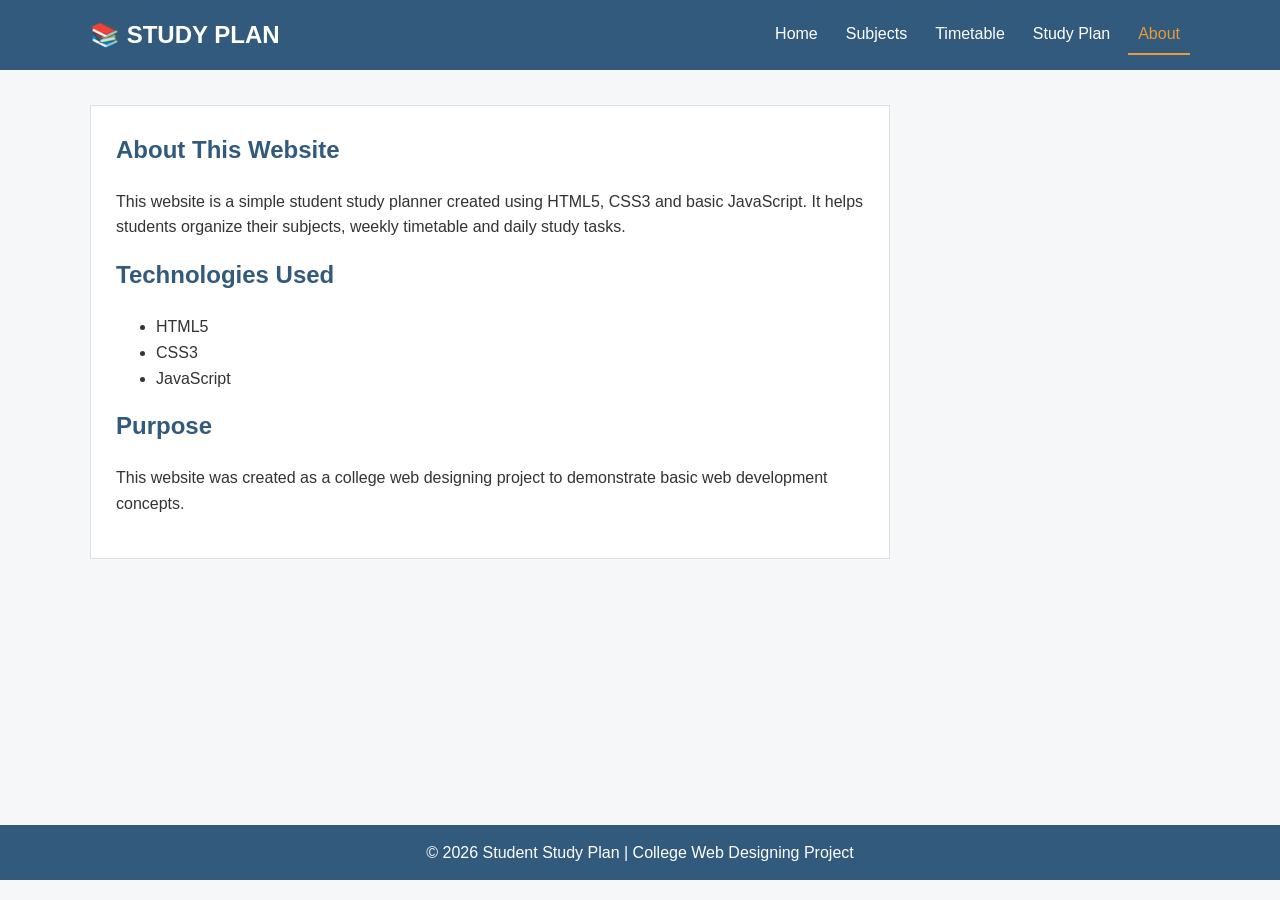
<file: about.html>
<!DOCTYPE html>
<html lang="en">

<head>

    <meta charset="UTF-8">

    <meta name="viewport"
          content="width=device-width, initial-scale=1.0">

    <title>Study Plan - About</title>

    <link rel="stylesheet" href="style.css">

</head>

<body>

<header>

    <div class="container header-content">

        <h1 class="logo">📚 STUDY PLAN</h1>

        <nav>

            <a href="index.html">Home</a>

            <a href="subjects.html">Subjects</a>

            <a href="timetable.html">Timetable</a>

            <a href="studyplan.html">Study Plan</a>

            <a class="active" href="about.html">
                About
            </a>

        </nav>

    </div>

</header>


<main class="container">

    <section class="about-section">

        <h2>About This Website</h2>

        <p>
            This website is a simple student study planner
            created using HTML5, CSS3 and basic JavaScript.
            It helps students organize their subjects,
            weekly timetable and daily study tasks.
        </p>


        <h2>Technologies Used</h2>

        <ul>

            <li>HTML5</li>

            <li>CSS3</li>

            <li>JavaScript</li>

        </ul>


        <h2>Purpose</h2>

        <p>
            This website was created as a college web designing
            project to demonstrate basic web development concepts.
        </p>

    </section>

</main>


<footer>

    <p>
        &copy; 2026 Student Study Plan | College Web Designing Project
    </p>

</footer>

</body>
</html>
</file>
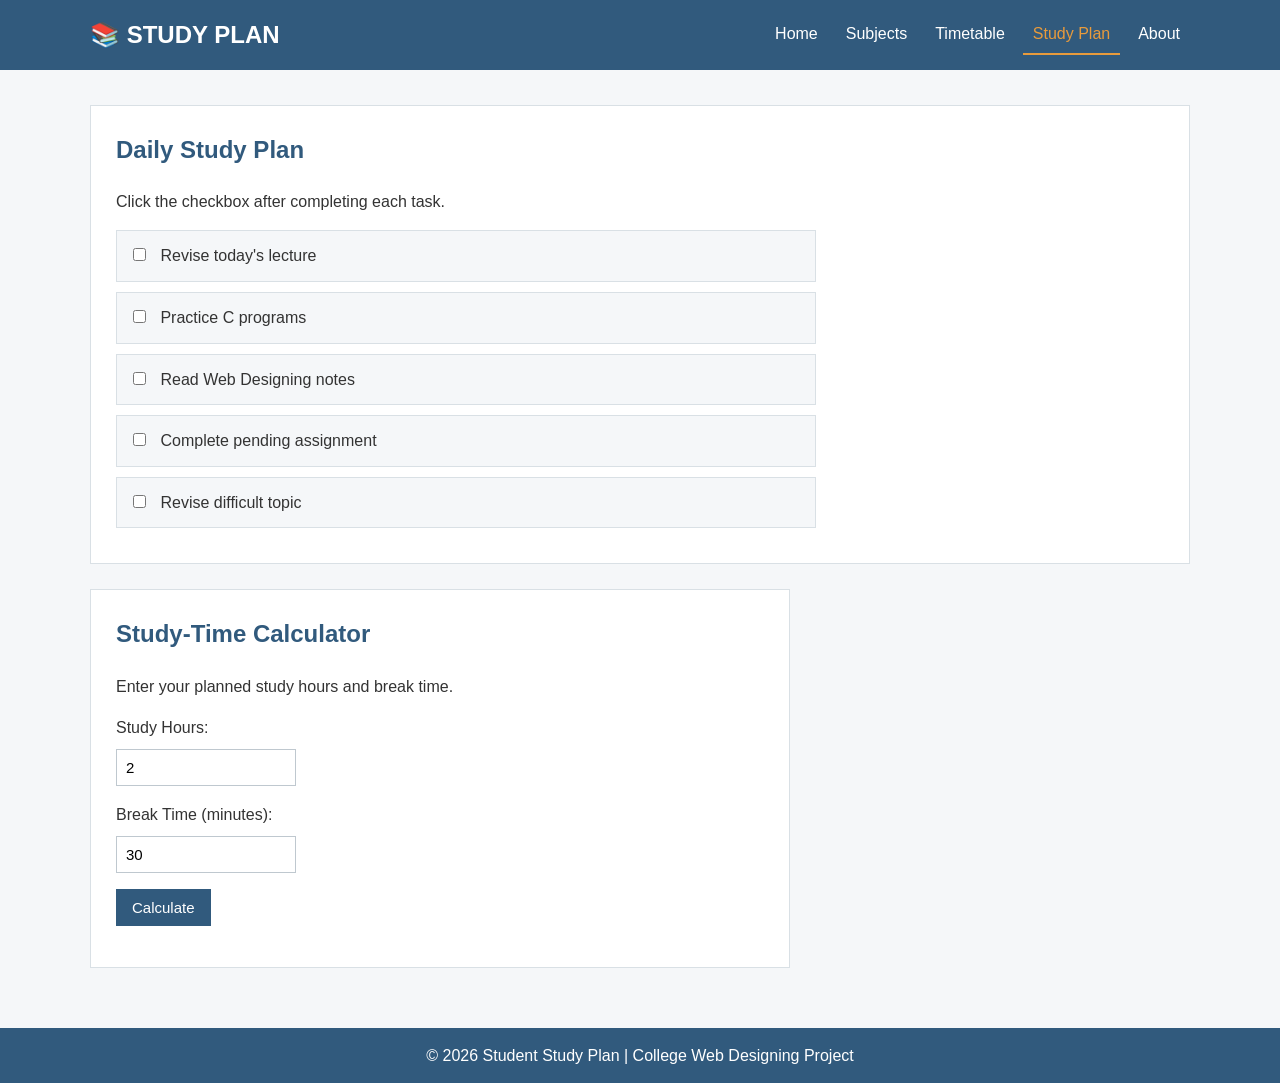
<file: studyplan.html>
<!DOCTYPE html>
<html lang="en">

<head>

    <meta charset="UTF-8">

    <meta name="viewport"
          content="width=device-width, initial-scale=1.0">

    <title>Study Plan - Daily Plan</title>

    <link rel="stylesheet" href="style.css">

</head>

<body>

<header>

    <div class="container header-content">

        <h1 class="logo">📚 STUDY PLAN</h1>

        <nav>

            <a href="index.html">Home</a>

            <a href="subjects.html">Subjects</a>

            <a href="timetable.html">Timetable</a>

            <a class="active" href="studyplan.html">
                Study Plan
            </a>

            <a href="about.html">About</a>

        </nav>

    </div>

</header>


<main class="container">

    <section>

        <h2>Daily Study Plan</h2>

        <p>
            Click the checkbox after completing each task.
        </p>


        <div class="tasks">


            <div class="task">

                <label>

                    <input
                        type="checkbox"
                        class="task-checkbox"
                    >

                    Revise today's lecture

                </label>

                <span class="task-message"></span>

            </div>


            <div class="task">

                <label>

                    <input
                        type="checkbox"
                        class="task-checkbox"
                    >

                    Practice C programs

                </label>

                <span class="task-message"></span>

            </div>


            <div class="task">

                <label>

                    <input
                        type="checkbox"
                        class="task-checkbox"
                    >

                    Read Web Designing notes

                </label>

                <span class="task-message"></span>

            </div>


            <div class="task">

                <label>

                    <input
                        type="checkbox"
                        class="task-checkbox"
                    >

                    Complete pending assignment

                </label>

                <span class="task-message"></span>

            </div>


            <div class="task">

                <label>

                    <input
                        type="checkbox"
                        class="task-checkbox"
                    >

                    Revise difficult topic

                </label>

                <span class="task-message"></span>

            </div>


        </div>

    </section>


    <section class="calculator">

        <h2>Study-Time Calculator</h2>

        <p>
            Enter your planned study hours and break time.
        </p>


        <form id="studyForm">

            <label for="studyHours">
                Study Hours:
            </label>

            <input
                type="number"
                id="studyHours"
                min="0"
                value="2"
            >


            <label for="breakTime">
                Break Time (minutes):
            </label>

            <input
                type="number"
                id="breakTime"
                min="0"
                value="30"
            >


            <button type="submit">
                Calculate
            </button>

        </form>


        <p
            id="calculatorResult"
            class="result"
        ></p>

    </section>

</main>


<footer>

    <p>
        &copy; 2026 Student Study Plan | College Web Designing Project
    </p>

</footer>


<script src="script.js"></script>

</body>
</html>
</file>
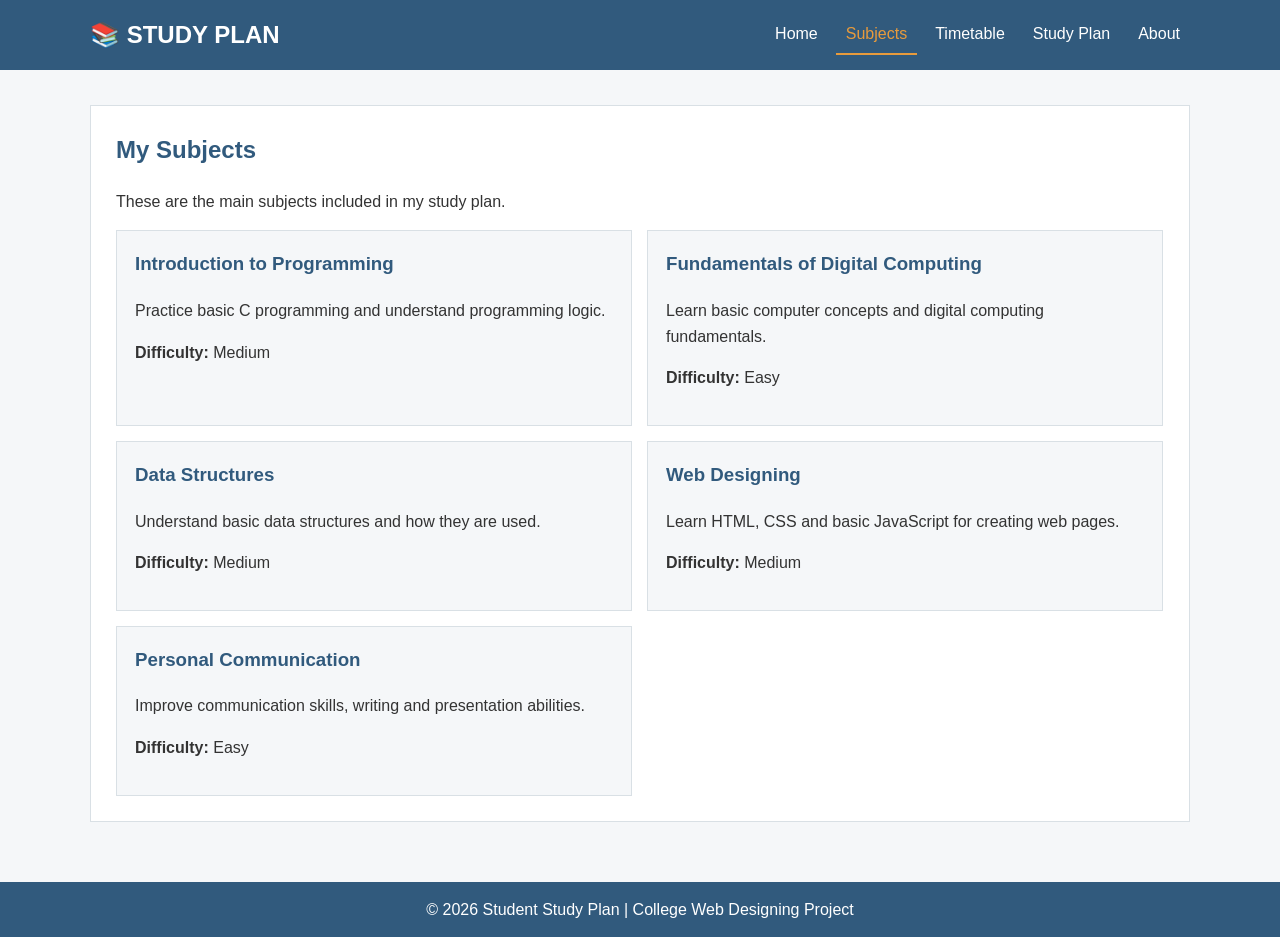
<file: subjects.html>
<!DOCTYPE html>
<html lang="en">

<head>

    <meta charset="UTF-8">

    <meta name="viewport"
          content="width=device-width, initial-scale=1.0">

    <title>Study Plan - Subjects</title>

    <link rel="stylesheet" href="style.css">

</head>

<body>

<header>

    <div class="container header-content">

        <h1 class="logo">📚 STUDY PLAN</h1>

        <nav>

            <a href="index.html">Home</a>

            <a class="active" href="subjects.html">
                Subjects
            </a>

            <a href="timetable.html">
                Timetable
            </a>

            <a href="studyplan.html">
                Study Plan
            </a>

            <a href="about.html">
                About
            </a>

        </nav>

    </div>

</header>


<main class="container">

    <section>

        <h2>My Subjects</h2>

        <p>
            These are the main subjects included in my study plan.
        </p>


        <div class="subject-list">


            <article class="subject-box">

                <h3>
                    Introduction to Programming
                </h3>

                <p>
                    Practice basic C programming and understand
                    programming logic.
                </p>

                <p>
                    <strong>Difficulty:</strong> Medium
                </p>

            </article>


            <article class="subject-box">

                <h3>
                    Fundamentals of Digital Computing
                </h3>

                <p>
                    Learn basic computer concepts and digital
                    computing fundamentals.
                </p>

                <p>
                    <strong>Difficulty:</strong> Easy
                </p>

            </article>


            <article class="subject-box">

                <h3>
                    Data Structures
                </h3>

                <p>
                    Understand basic data structures and how
                    they are used.
                </p>

                <p>
                    <strong>Difficulty:</strong> Medium
                </p>

            </article>


            <article class="subject-box">

                <h3>
                    Web Designing
                </h3>

                <p>
                    Learn HTML, CSS and basic JavaScript for
                    creating web pages.
                </p>

                <p>
                    <strong>Difficulty:</strong> Medium
                </p>

            </article>


            <article class="subject-box">

                <h3>
                    Personal Communication
                </h3>

                <p>
                    Improve communication skills, writing and
                    presentation abilities.
                </p>

                <p>
                    <strong>Difficulty:</strong> Easy
                </p>

            </article>


        </div>

    </section>

</main>


<footer>

    <p>
        &copy; 2026 Student Study Plan | College Web Designing Project
    </p>

</footer>

</body>
</html>
</file>
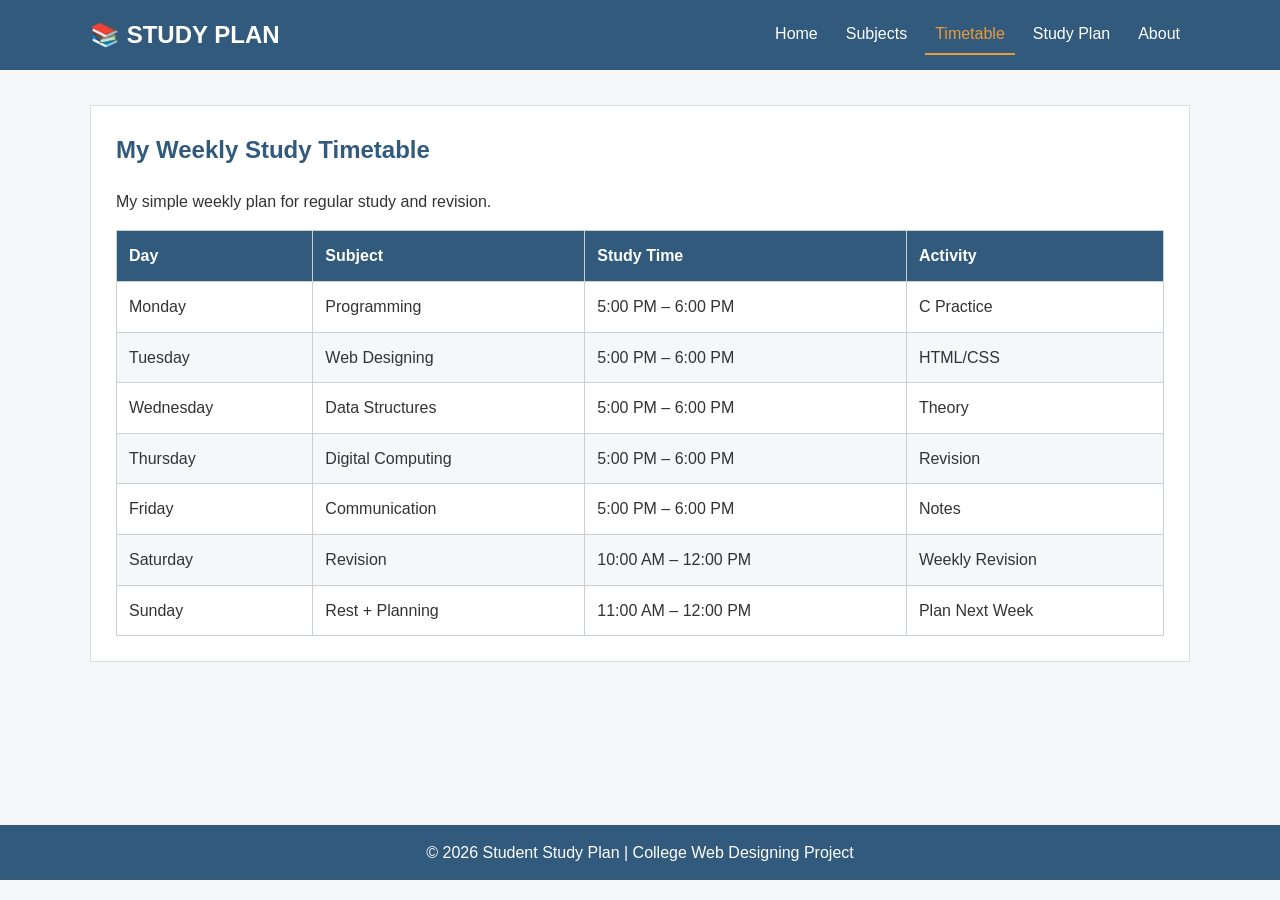
<file: timetable.html>
<!DOCTYPE html>
<html lang="en">

<head>

    <meta charset="UTF-8">

    <meta name="viewport"
          content="width=device-width, initial-scale=1.0">

    <title>Study Plan - Timetable</title>

    <link rel="stylesheet" href="style.css">

</head>

<body>

<header>

    <div class="container header-content">

        <h1 class="logo">📚 STUDY PLAN</h1>

        <nav>

            <a href="index.html">Home</a>

            <a href="subjects.html">Subjects</a>

            <a class="active" href="timetable.html">
                Timetable
            </a>

            <a href="studyplan.html">
                Study Plan
            </a>

            <a href="about.html">
                About
            </a>

        </nav>

    </div>

</header>


<main class="container">

    <section>

        <h2>My Weekly Study Timetable</h2>

        <p>
            My simple weekly plan for regular study and revision.
        </p>


        <div class="table-container">

            <table>

                <thead>

                    <tr>

                        <th>Day</th>

                        <th>Subject</th>

                        <th>Study Time</th>

                        <th>Activity</th>

                    </tr>

                </thead>


                <tbody>

                    <tr>

                        <td>Monday</td>

                        <td>Programming</td>

                        <td>5:00 PM – 6:00 PM</td>

                        <td>C Practice</td>

                    </tr>


                    <tr>

                        <td>Tuesday</td>

                        <td>Web Designing</td>

                        <td>5:00 PM – 6:00 PM</td>

                        <td>HTML/CSS</td>

                    </tr>


                    <tr>

                        <td>Wednesday</td>

                        <td>Data Structures</td>

                        <td>5:00 PM – 6:00 PM</td>

                        <td>Theory</td>

                    </tr>


                    <tr>

                        <td>Thursday</td>

                        <td>Digital Computing</td>

                        <td>5:00 PM – 6:00 PM</td>

                        <td>Revision</td>

                    </tr>


                    <tr>

                        <td>Friday</td>

                        <td>Communication</td>

                        <td>5:00 PM – 6:00 PM</td>

                        <td>Notes</td>

                    </tr>


                    <tr>

                        <td>Saturday</td>

                        <td>Revision</td>

                        <td>10:00 AM – 12:00 PM</td>

                        <td>Weekly Revision</td>

                    </tr>


                    <tr>

                        <td>Sunday</td>

                        <td>Rest + Planning</td>

                        <td>11:00 AM – 12:00 PM</td>

                        <td>Plan Next Week</td>

                    </tr>

                </tbody>

            </table>

        </div>

    </section>

</main>


<footer>

    <p>
        &copy; 2026 Student Study Plan | College Web Designing Project
    </p>

</footer>

</body>
</html>
</file>
<file: style.css>
/* Basic styling for the Student Study Plan website */

* {
    box-sizing: border-box;
}

body {
    margin: 0;
    font-family: Arial, Helvetica, sans-serif;
    background-color: #F5F7F9;
    color: #333333;
    line-height: 1.6;
}

.container {
    width: 90%;
    max-width: 1100px;
    margin: 0 auto;
}


/* Header */

header {
    background-color: #315A7D;
    color: #FFFFFF;
    padding: 15px 0;
}

.header-content {
    display: flex;
    justify-content: space-between;
    align-items: center;
    gap: 20px;
}

.logo {
    font-size: 24px;
    margin: 0;
}


/* Navigation */

nav {
    display: flex;
    flex-wrap: wrap;
    gap: 8px;
}

nav a {
    color: #FFFFFF;
    text-decoration: none;
    padding: 6px 10px;
}

nav a:hover,
nav a.active {
    color: #E89B3C;
    border-bottom: 2px solid #E89B3C;
}


/* Main */

main {
    min-height: calc(100vh - 145px);
    padding: 35px 0;
}

section {
    background-color: #FFFFFF;
    border: 1px solid #D9E0E5;
    padding: 25px;
    margin-bottom: 25px;
}

h2 {
    color: #315A7D;
    margin-top: 0;
}

h3 {
    color: #315A7D;
}


/* Home introduction */

.intro {
    display: flex;
    align-items: center;
    justify-content: space-between;
    gap: 30px;
}

.intro-text {
    flex: 1;
}

.intro h2 {
    font-size: 34px;
    margin-bottom: 8px;
}

.intro p {
    font-size: 18px;
}

.intro img {
    width: 42%;
    max-height: 280px;
    object-fit: cover;
    border: 1px solid #D9E0E5;
}


/* Buttons */

.button,
button {
    display: inline-block;
    background-color: #315A7D;
    color: #FFFFFF;
    border: none;
    padding: 10px 16px;
    text-decoration: none;
    cursor: pointer;
    font-size: 15px;
}

.button:hover,
button:hover {
    background-color: #6C8EAD;
}


/* Home boxes */

.three-boxes {
    display: flex;
    gap: 15px;
}

.info-box,
.subject-box {
    border: 1px solid #D9E0E5;
    padding: 18px;
    background-color: #F5F7F9;
}

.info-box {
    flex: 1;
}

.info-box h3,
.subject-box h3 {
    margin-top: 0;
}


/* Goals */

.goals ul {
    padding-left: 25px;
}


/* Subjects */

.subject-list {
    display: flex;
    flex-wrap: wrap;
    gap: 15px;
}

.subject-box {
    width: calc(50% - 8px);
}


/* Timetable */

.table-container {
    overflow-x: auto;
}

table {
    width: 100%;
    border-collapse: collapse;
    min-width: 650px;
}

th,
td {
    border: 1px solid #C8D0D6;
    padding: 12px;
    text-align: left;
}

th {
    background-color: #315A7D;
    color: #FFFFFF;
}

tr:nth-child(even) {
    background-color: #F5F7F9;
}


/* Study tasks */

.tasks {
    max-width: 700px;
}

.task {
    border: 1px solid #D9E0E5;
    padding: 12px;
    margin-bottom: 10px;
    background-color: #F5F7F9;
}

.task label {
    cursor: pointer;
}

.task-checkbox {
    margin-right: 10px;
}

.task.completed {
    background-color: #E5F0E8;
    text-decoration: line-through;
}

.task-message {
    color: #38761D;
    font-size: 14px;
    margin-left: 8px;
}


/* Calculator */

.calculator {
    max-width: 700px;
}

.calculator form {
    display: flex;
    flex-direction: column;
    align-items: flex-start;
    gap: 8px;
}

.calculator input {
    width: 180px;
    padding: 9px;
    border: 1px solid #BFC8CF;
    font-size: 15px;
    margin-bottom: 8px;
}

.result {
    color: #315A7D;
    font-weight: bold;
}


/* About */

.about-section {
    max-width: 800px;
}


/* Footer */

footer {
    background-color: #315A7D;
    color: #FFFFFF;
    text-align: center;
    padding: 15px;
}

footer p {
    margin: 0;
}


/* Mobile responsive design */

@media (max-width: 768px) {

    .header-content {
        flex-direction: column;
        align-items: flex-start;
    }

    nav {
        width: 100%;
    }

    .intro {
        flex-direction: column;
        align-items: stretch;
    }

    .intro img {
        width: 100%;
    }

    .intro h2 {
        font-size: 28px;
    }

    .three-boxes {
        flex-direction: column;
    }

    .subject-box {
        width: 100%;
    }

    section {
        padding: 18px;
    }
}
</file>
